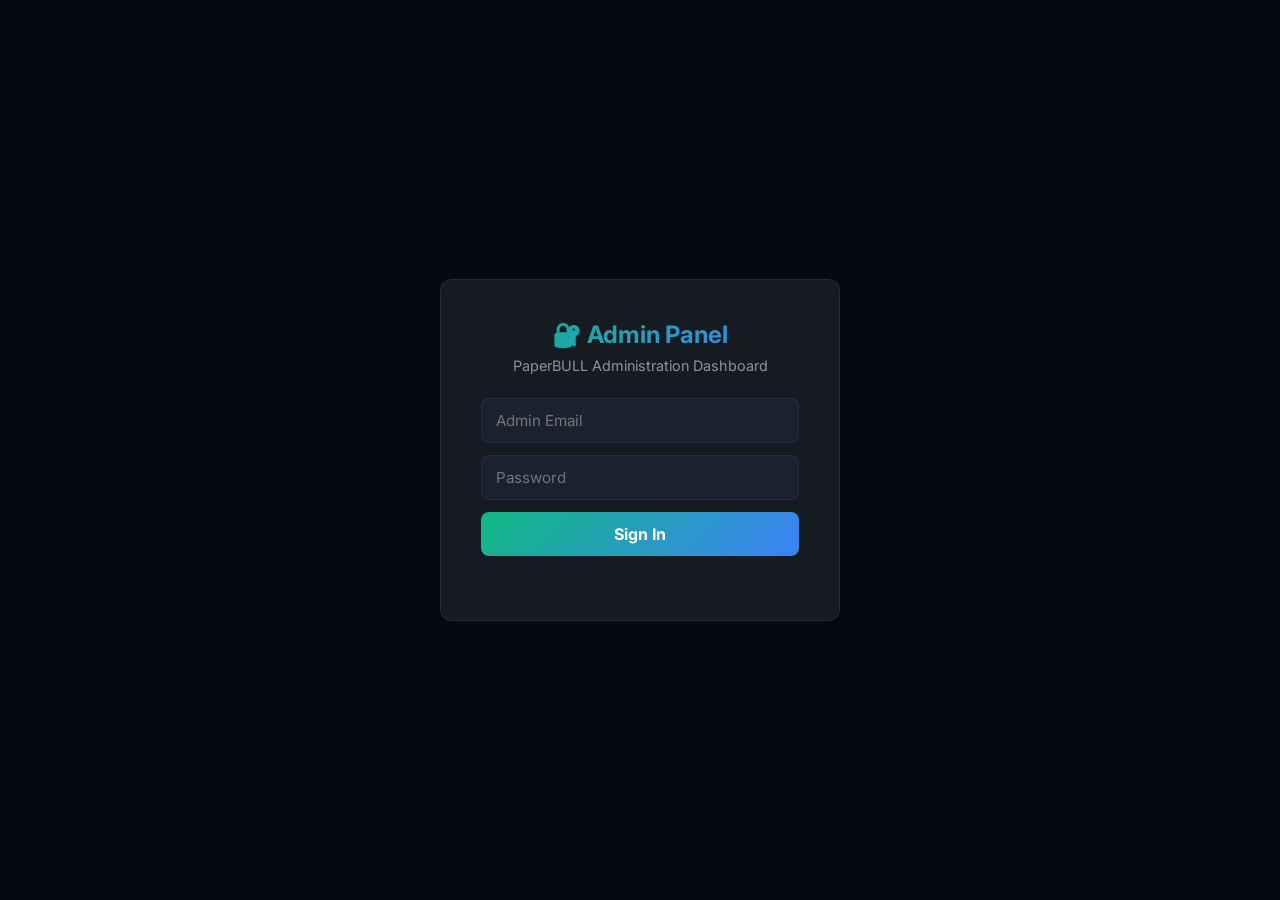
<file: admin.html>
<!DOCTYPE html>
<html lang="en" data-theme="dark">

<head>
    <meta charset="UTF-8">
    <meta name="viewport" content="width=device-width,initial-scale=1">
    <title>PaperBULL Admin Panel</title>
    <link
        href="https://fonts.googleapis.com/css2?family=Inter:wght@400;500;600;700;800&family=JetBrains+Mono:wght@400;600;700&display=swap"
        rel="stylesheet">
    <style>
        *,
        *::before,
        *::after {
            box-sizing: border-box;
            margin: 0;
            padding: 0
        }

        :root {
            --bg: #06090f;
            --bg2: #0d1117;
            --card: #161b22;
            --border: rgba(48, 62, 80, 0.5);
            --text: #e6edf3;
            --muted: #8b949e;
            --dim: #484f58;
            --accent: #10b981;
            --red: #ef4444;
            --blue: #3b82f6;
            --yellow: #f59e0b;
            --purple: #8b5cf6;
            --radius: 12px
        }

        body {
            font-family: 'Inter', sans-serif;
            background: var(--bg);
            color: var(--text);
            min-height: 100vh;
            display: flex
        }

        a {
            color: var(--accent);
            text-decoration: none
        }

        ::-webkit-scrollbar {
            width: 6px
        }

        ::-webkit-scrollbar-thumb {
            background: var(--dim);
            border-radius: 3px
        }

        .login-wrap {
            display: flex;
            justify-content: center;
            align-items: center;
            width: 100%;
            min-height: 100vh;
            flex-direction: column
        }

        .login-card {
            background: var(--card);
            border: 1px solid var(--border);
            border-radius: var(--radius);
            padding: 40px;
            max-width: 400px;
            width: 90%
        }

        .login-card h2 {
            text-align: center;
            margin-bottom: 8px;
            font-size: 1.5rem;
            background: linear-gradient(135deg, var(--accent), var(--blue));
            -webkit-background-clip: text;
            -webkit-text-fill-color: transparent
        }

        .login-card p {
            text-align: center;
            color: var(--muted);
            margin-bottom: 24px;
            font-size: 0.9rem
        }

        .login-card input {
            width: 100%;
            padding: 12px 14px;
            background: rgba(30, 40, 60, 0.5);
            border: 1px solid var(--border);
            border-radius: 8px;
            color: var(--text);
            margin-bottom: 12px;
            font-size: 0.95rem
        }

        .login-card input:focus {
            border-color: var(--accent);
            outline: none;
            box-shadow: 0 0 0 3px rgba(16, 185, 129, 0.1)
        }

        .login-card button {
            width: 100%;
            padding: 12px;
            background: linear-gradient(135deg, var(--accent), var(--blue));
            color: #fff;
            border: none;
            border-radius: 8px;
            font-weight: 700;
            cursor: pointer;
            font-size: 1rem;
            transition: all 0.2s
        }

        .login-card button:hover {
            transform: translateY(-2px);
            box-shadow: 0 4px 15px rgba(16, 185, 129, 0.3)
        }

        .login-error {
            color: var(--red);
            font-size: 0.85rem;
            text-align: center;
            margin-top: 8px;
            min-height: 1.2em
        }

        .admin-layout {
            display: flex;
            width: 100%;
            min-height: 100vh
        }

        .admin-sidebar {
            width: 240px;
            background: var(--bg2);
            border-right: 1px solid var(--border);
            padding: 20px 0;
            display: flex;
            flex-direction: column;
            flex-shrink: 0;
            position: fixed;
            top: 0;
            bottom: 0
        }

        .admin-sidebar h2 {
            padding: 0 20px;
            font-size: 1.2rem;
            margin-bottom: 24px;
            display: flex;
            align-items: center;
            gap: 8px
        }

        .admin-sidebar h2 span {
            font-size: 0.7rem;
            background: var(--red);
            color: #fff;
            padding: 2px 8px;
            border-radius: 10px;
            font-weight: 600
        }

        .admin-nav {
            flex: 1;
            display: flex;
            flex-direction: column;
            gap: 2px
        }

        .admin-nav button {
            display: flex;
            align-items: center;
            gap: 10px;
            padding: 10px 20px;
            background: none;
            border: none;
            color: var(--muted);
            cursor: pointer;
            font-size: 0.9rem;
            transition: all 0.15s;
            text-align: left;
            width: 100%
        }

        .admin-nav button:hover {
            background: rgba(255, 255, 255, 0.03);
            color: var(--text)
        }

        .admin-nav button.active {
            background: rgba(16, 185, 129, 0.08);
            color: var(--accent);
            border-right: 3px solid var(--accent)
        }

        .admin-nav button.logout {
            color: var(--red);
            margin-top: auto;
            border-top: 1px solid var(--border);
            padding-top: 14px
        }

        .admin-main {
            margin-left: 240px;
            flex: 1;
            padding: 24px;
            overflow-y: auto
        }

        .admin-topbar {
            display: flex;
            justify-content: space-between;
            align-items: center;
            margin-bottom: 24px;
            flex-wrap: wrap;
            gap: 12px
        }

        .admin-topbar h1 {
            font-size: 1.5rem;
            font-weight: 700
        }

        .admin-topbar .admin-date {
            color: var(--muted);
            font-family: 'JetBrains Mono', monospace;
            font-size: 0.85rem
        }

        .admin-section {
            display: none
        }

        .admin-section.active {
            display: block;
            animation: fadeIn .3s
        }

        @keyframes fadeIn {
            from {
                opacity: 0;
                transform: translateY(8px)
            }

            to {
                opacity: 1;
                transform: translateY(0)
            }
        }

        .stat-grid {
            display: grid;
            grid-template-columns: repeat(auto-fit, minmax(200px, 1fr));
            gap: 16px;
            margin-bottom: 24px
        }

        .stat-box {
            background: var(--card);
            border: 1px solid var(--border);
            border-radius: var(--radius);
            padding: 20px;
            position: relative;
            overflow: hidden
        }

        .stat-box::after {
            content: '';
            position: absolute;
            top: 0;
            left: 0;
            right: 0;
            height: 3px
        }

        .stat-box.green::after {
            background: var(--accent)
        }

        .stat-box.blue::after {
            background: var(--blue)
        }

        .stat-box.yellow::after {
            background: var(--yellow)
        }

        .stat-box.purple::after {
            background: var(--purple)
        }

        .stat-box.red::after {
            background: var(--red)
        }

        .stat-box .stat-label {
            font-size: 0.75rem;
            color: var(--muted);
            text-transform: uppercase;
            letter-spacing: 0.5px;
            margin-bottom: 6px
        }

        .stat-box .stat-value {
            font-size: 1.6rem;
            font-weight: 800;
            font-family: 'JetBrains Mono', monospace
        }

        .stat-box .stat-sub {
            font-size: 0.8rem;
            color: var(--muted);
            margin-top: 4px
        }

        .admin-table-wrap {
            overflow-x: auto;
            background: var(--card);
            border: 1px solid var(--border);
            border-radius: var(--radius)
        }

        .admin-table {
            width: 100%;
            border-collapse: collapse
        }

        .admin-table th {
            padding: 12px 16px;
            text-align: left;
            font-size: 0.75rem;
            text-transform: uppercase;
            letter-spacing: 0.5px;
            color: var(--muted);
            background: rgba(0, 0, 0, 0.2);
            position: sticky;
            top: 0
        }

        .admin-table td {
            padding: 10px 16px;
            border-top: 1px solid var(--border);
            font-size: 0.85rem
        }

        .admin-table tbody tr:hover {
            background: rgba(255, 255, 255, 0.02)
        }

        .badge {
            padding: 3px 10px;
            border-radius: 12px;
            font-size: 0.75rem;
            font-weight: 600
        }

        .badge-active {
            background: rgba(16, 185, 129, 0.15);
            color: var(--accent)
        }

        .badge-buy {
            background: rgba(16, 185, 129, 0.15);
            color: var(--accent)
        }

        .badge-sell {
            background: rgba(239, 68, 68, 0.15);
            color: var(--red)
        }

        .activity-feed {
            max-height: 500px;
            overflow-y: auto
        }

        .activity-item {
            display: flex;
            gap: 12px;
            padding: 12px 16px;
            border-bottom: 1px solid rgba(48, 62, 80, 0.3);
            align-items: flex-start
        }

        .activity-dot {
            width: 8px;
            height: 8px;
            border-radius: 50%;
            margin-top: 6px;
            flex-shrink: 0
        }

        .activity-text {
            flex: 1;
            font-size: 0.85rem;
            line-height: 1.4
        }

        .activity-time {
            font-size: 0.75rem;
            color: var(--dim);
            font-family: 'JetBrains Mono', monospace;
            white-space: nowrap
        }

        .chart-placeholder {
            background: var(--card);
            border: 1px solid var(--border);
            border-radius: var(--radius);
            padding: 24px;
            margin-bottom: 16px
        }

        .chart-placeholder h3 {
            margin-bottom: 16px;
            font-size: 1rem
        }

        .chart-placeholder canvas {
            width: 100%;
            height: 200px
        }

        .export-section {
            display: flex;
            gap: 12px;
            flex-wrap: wrap;
            margin-top: 16px
        }

        .export-btn {
            padding: 12px 28px;
            border: 1px solid var(--border);
            border-radius: 8px;
            background: var(--card);
            color: var(--text);
            cursor: pointer;
            font-weight: 600;
            font-size: 0.9rem;
            transition: all 0.2s;
            display: flex;
            align-items: center;
            gap: 8px
        }

        .export-btn:hover {
            border-color: var(--accent);
            background: rgba(16, 185, 129, 0.05)
        }

        .search-input {
            padding: 8px 14px;
            background: rgba(30, 40, 60, 0.5);
            border: 1px solid var(--border);
            border-radius: 8px;
            color: var(--text);
            font-size: 0.85rem;
            width: 250px
        }

        .search-input:focus {
            border-color: var(--accent);
            outline: none
        }

        @keyframes shakeX {

            0%,
            100% {
                transform: translateX(0);
            }

            20%,
            60% {
                transform: translateX(-8px);
            }

            40%,
            80% {
                transform: translateX(8px);
            }
        }

        input,
        button {
            font-family: inherit;
        }

        @media(max-width:768px) {
            .admin-sidebar {
                width: 100%;
                height: auto;
                position: relative;
                flex-direction: row;
                overflow-x: auto;
                padding: 10px;
                border-right: none;
                border-bottom: 1px solid var(--border)
            }

            .admin-sidebar h2 {
                display: none
            }

            .admin-nav {
                flex-direction: row;
                gap: 4px
            }

            .admin-nav button {
                padding: 8px 16px;
                white-space: nowrap;
                font-size: 0.8rem
            }

            .admin-nav button.logout {
                margin-top: 0;
                border-top: none
            }

            .admin-main {
                margin-left: 0;
                padding: 16px
            }

            .stat-grid {
                grid-template-columns: repeat(2, 1fr)
            }
        }
    </style>
</head>

<body>
    <!-- LOGIN -->
    <div id="adminLogin" class="login-wrap">
        <div class="login-card">
            <h2>🔐 Admin Panel</h2>
            <p>PaperBULL Administration Dashboard</p>
            <input type="email" id="adminEmail" placeholder="Admin Email" autocomplete="email">
            <input type="password" id="adminPassword" placeholder="Password" autocomplete="current-password">
            <button onclick="AdminAuth.login()">Sign In</button>
            <div class="login-error" id="adminLoginError"></div>
        </div>
    </div>

    <!-- DASHBOARD -->
    <div id="adminDashboard" class="admin-layout" style="display:none">
        <aside class="admin-sidebar">
            <h2>PaperBULL <span>ADMIN</span></h2>
            <nav class="admin-nav" id="adminNav">
                <button class="active" data-section="overview" onclick="Admin.showSection('overview')">📊
                    Overview</button>
                <button data-section="users" onclick="Admin.showSection('users')">👥 Users</button>
                <button data-section="trades" onclick="Admin.showSection('trades')">📈 Trade History</button>
                <button data-section="activity" onclick="Admin.showSection('activity')">📋 Activity Feed</button>
                <button data-section="analytics" onclick="Admin.showSection('analytics')">📉 Analytics</button>
                <button data-section="cloud" onclick="Admin.showSection('cloud')">☁️ Cloud Users</button>
                <button data-section="export" onclick="Admin.showSection('export')">💾 Export Data</button>
                <button class="logout" onclick="AdminAuth.logout()">🚪 Logout</button>
            </nav>
        </aside>
        <main class="admin-main">
            <div class="admin-topbar">
                <h1 id="sectionTitle">Dashboard Overview</h1>
                <span class="admin-date" id="adminDate"></span>
            </div>

            <!-- OVERVIEW -->
            <div id="sec-overview" class="admin-section active">
                <div class="stat-grid" id="overviewStats"></div>
                <div class="chart-placeholder">
                    <h3>User Registrations (Last 30 Days)</h3><canvas id="regChart" height="200"></canvas>
                </div>
                <div class="chart-placeholder">
                    <h3>Trading Volume</h3><canvas id="volChart" height="200"></canvas>
                </div>
            </div>

            <!-- USERS -->
            <div id="sec-users" class="admin-section">
                <div style="margin-bottom:16px"><input class="search-input" id="userSearch"
                        placeholder="Search users..." oninput="Admin.filterUsers()"></div>
                <div class="admin-table-wrap">
                    <table class="admin-table">
                        <thead>
                            <tr>
                                <th>ID</th>
                                <th>Name</th>
                                <th>Email</th>
                                <th>Phone</th>
                                <th>Joined</th>
                                <th>Last Login</th>
                                <th>Status</th>
                                <th>Level</th>
                                <th>Capital</th>
                                <th>Trades</th>
                            </tr>
                        </thead>
                        <tbody id="usersBody"></tbody>
                    </table>
                </div>
            </div>

            <!-- TRADES -->
            <div id="sec-trades" class="admin-section">
                <div class="admin-table-wrap">
                    <table class="admin-table">
                        <thead>
                            <tr>
                                <th>Time</th>
                                <th>User</th>
                                <th>Symbol</th>
                                <th>Side</th>
                                <th>Qty</th>
                                <th>Price</th>
                                <th>Mode</th>
                                <th>Status</th>
                            </tr>
                        </thead>
                        <tbody id="tradesBody"></tbody>
                    </table>
                </div>
            </div>

            <!-- ACTIVITY -->
            <div id="sec-activity" class="admin-section">
                <div class="admin-table-wrap">
                    <div class="activity-feed" id="activityFeed"></div>
                </div>
            </div>

            <!-- ANALYTICS -->
            <div id="sec-analytics" class="admin-section">
                <div class="stat-grid" id="analyticsStats"></div>
                <div class="chart-placeholder">
                    <h3>Capital Distribution</h3><canvas id="capitalChart" height="200"></canvas>
                </div>
                <div class="chart-placeholder">
                    <h3>Top Traded Stocks</h3><canvas id="topStocksChart" height="200"></canvas>
                </div>
            </div>

            <!-- EXPORT -->
            <div id="sec-export" class="admin-section">
                <p style="color:var(--muted);margin-bottom:16px">Export all platform data for analysis and backup.</p>
                <div class="export-section">
                    <button class="export-btn" onclick="Admin.exportJSON()">📄 Export JSON</button>
                    <button class="export-btn" onclick="Admin.exportCSV()">📊 Export CSV</button>
                    <button class="export-btn" onclick="Admin.exportAllUsers()">👥 Export All Users</button>
                </div>
            </div>

            <!-- CLOUD USERS -->
            <div id="sec-cloud" class="admin-section">
                <div style="display:flex;gap:12px;align-items:center;margin-bottom:16px;flex-wrap:wrap">
                    <p style="color:var(--muted);flex:1">Users from your live GitHub Pages site (fetched from cloud
                        registry)</p>
                    <div style="display:flex;gap:8px;align-items:center">
                        <input class="search-input" id="cloudBinId" placeholder="Registry Bin ID"
                            style="width:220px;font-family:'JetBrains Mono',monospace;font-size:0.8rem">
                        <button class="export-btn" onclick="Admin.setRegistryBinId()" style="padding:8px 16px">🔗
                            Set</button>
                        <button class="export-btn" onclick="Admin.refreshCloudUsers()"
                            style="padding:8px 16px;border-color:var(--accent)">🔄 Refresh from Cloud</button>
                    </div>
                </div>
                <div id="cloudStatus" style="margin-bottom:12px;font-size:0.85rem;color:var(--muted)"></div>
                <div class="stat-grid" id="cloudStats"></div>
                <div class="admin-table-wrap">
                    <table class="admin-table">
                        <thead>
                            <tr>
                                <th>User ID</th>
                                <th>Name</th>
                                <th>Email</th>
                                <th>Phone</th>
                                <th>Joined</th>
                                <th>Last Active</th>
                                <th>Browser</th>
                            </tr>
                        </thead>
                        <tbody id="cloudUsersBody"></tbody>
                    </table>
                </div>
            </div>
        </main>
    </div>

    <script>
        const ADMIN_CREDS = { email: 'sukhadiapratham952@gmail.com', password: 'admin@123' };

        const AdminAuth = {
            login() {
                const e = document.getElementById('adminEmail').value.trim();
                const p = document.getElementById('adminPassword').value;
                const err = document.getElementById('adminLoginError');
                if (e === ADMIN_CREDS.email && p === ADMIN_CREDS.password) {
                    sessionStorage.setItem('paperbull_admin', '1');
                    document.getElementById('adminLogin').style.display = 'none';
                    document.getElementById('adminDashboard').style.display = 'flex';
                    Admin.init();
                } else {
                    err.textContent = 'Invalid credentials. Access denied.';
                    document.querySelector('.login-card').style.animation = 'shakeX 0.5s ease';
                    setTimeout(() => document.querySelector('.login-card').style.animation = '', 500);
                }
            },
            logout() {
                sessionStorage.removeItem('paperbull_admin');
                document.getElementById('adminDashboard').style.display = 'none';
                document.getElementById('adminLogin').style.display = 'flex';
            },
            checkSession() {
                if (sessionStorage.getItem('paperbull_admin') === '1') {
                    document.getElementById('adminLogin').style.display = 'none';
                    document.getElementById('adminDashboard').style.display = 'flex';
                    Admin.init();
                }
            }
        };

        const Admin = {
            _allUsers: [], _allStates: {},

            init() {
                document.getElementById('adminDate').textContent = new Date().toLocaleDateString('en-IN', { weekday: 'long', year: 'numeric', month: 'long', day: 'numeric' });
                this._loadData();
                this.renderOverview();
            },

            _loadData() {
                try { this._allUsers = JSON.parse(localStorage.getItem('paperbull_users') || '[]'); } catch (e) { this._allUsers = []; }
                this._allStates = {};
                this._allUsers.forEach(u => {
                    try {
                        const d = JSON.parse(localStorage.getItem('paperbull_state_' + u.userId) || 'null');
                        if (d) this._allStates[u.userId] = d;
                    } catch (e) { }
                });
            },

            showSection(s) {
                document.querySelectorAll('.admin-section').forEach(el => el.classList.remove('active'));
                document.getElementById('sec-' + s).classList.add('active');
                document.querySelectorAll('#adminNav button').forEach(b => b.classList.remove('active'));
                document.querySelector(`#adminNav button[data-section="${s}"]`).classList.add('active');
                const titles = { overview: 'Dashboard Overview', users: 'User Management', trades: 'Trade History', activity: 'Activity Feed', analytics: 'Analytics', cloud: '☁️ Cloud Users (Live Site)', export: 'Export Data' };
                document.getElementById('sectionTitle').textContent = titles[s] || s;
                if (s === 'users') this.renderUsers();
                if (s === 'trades') this.renderTrades();
                if (s === 'activity') this.renderActivity();
                if (s === 'analytics') this.renderAnalytics();
                if (s === 'cloud') this.refreshCloudUsers();
            },

            renderOverview() {
                const totalUsers = this._allUsers.length;
                let totalTrades = 0, totalCapital = 0, totalXP = 0, activeToday = 0;
                const today = new Date().toDateString();
                Object.values(this._allStates).forEach(d => {
                    totalTrades += (d.totalTrades || 0);
                    totalCapital += (d.capital || 0);
                    totalXP += (d.xp || 0);
                });
                this._allUsers.forEach(u => { if (u.lastLogin && new Date(u.lastLogin).toDateString() === today) activeToday++; });
                document.getElementById('overviewStats').innerHTML =
                    `<div class="stat-box green"><div class="stat-label">Total Users</div><div class="stat-value">${totalUsers}</div><div class="stat-sub">Registered accounts</div></div>` +
                    `<div class="stat-box blue"><div class="stat-label">Total Trades</div><div class="stat-value">${totalTrades.toLocaleString('en-IN')}</div><div class="stat-sub">All time</div></div>` +
                    `<div class="stat-box yellow"><div class="stat-label">Total Capital</div><div class="stat-value">₹${(totalCapital / 100000).toFixed(1)}L</div><div class="stat-sub">Across all users</div></div>` +
                    `<div class="stat-box purple"><div class="stat-label">Total XP</div><div class="stat-value">${totalXP.toLocaleString('en-IN')}</div><div class="stat-sub">Earned by all users</div></div>` +
                    `<div class="stat-box red"><div class="stat-label">Active Today</div><div class="stat-value">${activeToday}</div><div class="stat-sub">Users logged in today</div></div>`;
                this._drawRegChart(); this._drawVolChart();
            },

            renderUsers() {
                const q = (document.getElementById('userSearch').value || '').toLowerCase();
                let users = this._allUsers;
                if (q) users = users.filter(u => (u.name || '').toLowerCase().includes(q) || (u.email || '').toLowerCase().includes(q));
                document.getElementById('usersBody').innerHTML = users.length ? users.map(u => {
                    const d = this._allStates[u.userId] || {};
                    return `<tr><td style="font-family:'JetBrains Mono',monospace;font-size:0.75rem;color:var(--dim)">${u.userId}</td><td><strong>${u.name || '—'}</strong></td><td>${u.email || '—'}</td><td>${u.phone || '—'}</td><td>${u.joined ? new Date(u.joined).toLocaleDateString('en-IN') : '—'}</td><td>${u.lastLogin ? new Date(u.lastLogin).toLocaleDateString('en-IN') : '—'}</td><td><span class="badge badge-active">Active</span></td><td>${d.level || 1}</td><td style="font-family:'JetBrains Mono',monospace">₹${(d.capital || 0).toLocaleString('en-IN')}</td><td>${d.totalTrades || 0}</td></tr>`;
                }).join('') : '<tr><td colspan="10" style="text-align:center;color:var(--dim);padding:40px">No users found</td></tr>';
            },

            filterUsers() { this.renderUsers(); },

            renderTrades() {
                let allTrades = [];
                this._allUsers.forEach(u => {
                    const d = this._allStates[u.userId];
                    if (d && d.orders) {
                        d.orders.forEach(o => { allTrades.push({ ...o, userName: u.name || u.email || u.userId }); });
                    }
                });
                allTrades.sort((a, b) => (b.time || '').localeCompare(a.time || ''));
                document.getElementById('tradesBody').innerHTML = allTrades.length ? allTrades.slice(0, 100).map(o => {
                    const sideCls = o.side === 'BUY' ? 'badge-buy' : 'badge-sell';
                    return `<tr><td style="font-family:'JetBrains Mono',monospace;font-size:0.8rem">${o.date || ''} ${o.time || ''}</td><td>${o.userName}</td><td><strong>${o.sym}</strong></td><td><span class="badge ${sideCls}">${o.side}</span></td><td>${o.qty}</td><td style="font-family:'JetBrains Mono',monospace">₹${(o.price || 0).toLocaleString('en-IN', { minimumFractionDigits: 2 })}</td><td>${o.mode}</td><td><span class="badge ${o.status === 'EXECUTED' ? 'badge-active' : 'badge-sell'}">${o.status}</span></td></tr>`;
                }).join('') : '<tr><td colspan="8" style="text-align:center;color:var(--dim);padding:40px">No trades yet</td></tr>';
            },

            renderActivity() {
                let allLogs = [];
                this._allUsers.forEach(u => {
                    const d = this._allStates[u.userId];
                    if (d && d.activityLog) {
                        d.activityLog.forEach(l => { allLogs.push({ ...l, userName: u.name || u.email || u.userId }); });
                    }
                });
                allLogs.sort((a, b) => (b.timestamp || 0) - (a.timestamp || 0));
                const colors = { login: 'var(--accent)', register: 'var(--blue)', buy_order: 'var(--accent)', sell_order: 'var(--red)', quiz: 'var(--yellow)', prediction: 'var(--purple)' };
                document.getElementById('activityFeed').innerHTML = allLogs.length ? allLogs.slice(0, 200).map(l =>
                    `<div class="activity-item"><div class="activity-dot" style="background:${colors[l.type] || 'var(--dim)'}"></div><div class="activity-text"><strong>${l.userName}</strong> — ${l.detail || l.type}</div><div class="activity-time">${l.timestamp ? new Date(l.timestamp).toLocaleString('en-IN') : '—'}</div></div>`
                ).join('') : '<div style="text-align:center;color:var(--dim);padding:40px">No activity yet</div>';
            },

            renderAnalytics() {
                let totalProfitable = 0, totalTrades = 0, avgLevel = 0, maxXP = 0;
                const userCount = Object.keys(this._allStates).length || 1;
                Object.values(this._allStates).forEach(d => {
                    totalProfitable += (d.profitableTrades || 0);
                    totalTrades += (d.totalTrades || 0);
                    avgLevel += (d.level || 1);
                    maxXP = Math.max(maxXP, d.xp || 0);
                });
                const winRate = totalTrades ? Math.round(totalProfitable / totalTrades * 100) : 0;
                document.getElementById('analyticsStats').innerHTML =
                    `<div class="stat-box green"><div class="stat-label">Win Rate</div><div class="stat-value">${winRate}%</div></div>` +
                    `<div class="stat-box blue"><div class="stat-label">Avg Level</div><div class="stat-value">${(avgLevel / userCount).toFixed(1)}</div></div>` +
                    `<div class="stat-box yellow"><div class="stat-label">Max XP</div><div class="stat-value">${maxXP.toLocaleString('en-IN')}</div></div>` +
                    `<div class="stat-box purple"><div class="stat-label">Profitable Trades</div><div class="stat-value">${totalProfitable}/${totalTrades}</div></div>`;
                this._drawCapitalChart(); this._drawTopStocksChart();
            },

            _drawRegChart() {
                const c = document.getElementById('regChart'); if (!c) return;
                const ctx = c.getContext('2d'); const w = c.width, h = c.height; ctx.clearRect(0, 0, w, h);
                const data = Array.from({ length: 30 }, () => Math.floor(Math.random() * 5));
                data[data.length - 1] = this._allUsers.length;
                const max = Math.max(...data, 1); const barW = w / data.length - 4;
                data.forEach((v, i) => {
                    const bh = (v / max) * (h - 40);
                    ctx.fillStyle = 'rgba(16,185,129,0.6)';
                    ctx.fillRect(i * (barW + 4) + 2, h - bh - 20, barW, bh);
                });
            },

            _drawVolChart() {
                const c = document.getElementById('volChart'); if (!c) return;
                const ctx = c.getContext('2d'); const w = c.width, h = c.height; ctx.clearRect(0, 0, w, h);
                const data = Array.from({ length: 20 }, () => Math.floor(Math.random() * 1000) + 100);
                const max = Math.max(...data, 1); const step = w / (data.length - 1 || 1);
                const grad = ctx.createLinearGradient(0, 0, 0, h);
                grad.addColorStop(0, 'rgba(59,130,246,0.3)'); grad.addColorStop(1, 'rgba(0,0,0,0)');
                ctx.beginPath(); ctx.moveTo(0, h);
                data.forEach((v, i) => { ctx.lineTo(i * step, h - ((v / max) * (h - 40)) - 20); });
                ctx.lineTo(w, h); ctx.closePath(); ctx.fillStyle = grad; ctx.fill();
                ctx.beginPath();
                data.forEach((v, i) => { const y = h - ((v / max) * (h - 40)) - 20; i === 0 ? ctx.moveTo(0, y) : ctx.lineTo(i * step, y); });
                ctx.strokeStyle = 'var(--blue)'; ctx.lineWidth = 2; ctx.stroke();
            },

            _drawCapitalChart() {
                const c = document.getElementById('capitalChart'); if (!c) return;
                const ctx = c.getContext('2d'); const w = c.width, h = c.height; ctx.clearRect(0, 0, w, h);
                const capitals = Object.values(this._allStates).map(d => d.capital || 0).sort((a, b) => b - a).slice(0, 10);
                if (!capitals.length) return;
                const max = Math.max(...capitals, 1); const barH = (h - 20) / capitals.length;
                const colors = ['#10b981', '#3b82f6', '#f59e0b', '#8b5cf6', '#ec4899', '#06b6d4', '#84cc16', '#ef4444', '#f97316', '#14b8a6'];
                capitals.forEach((v, i) => {
                    const bw = (v / max) * (w - 100);
                    ctx.fillStyle = colors[i % colors.length];
                    ctx.fillRect(80, i * barH + 2, bw, barH - 4);
                    ctx.fillStyle = 'var(--muted)'; ctx.font = '11px JetBrains Mono'; ctx.textAlign = 'right';
                    ctx.fillText('₹' + (v / 100000).toFixed(1) + 'L', 75, i * barH + barH / 2 + 4);
                });
            },

            _drawTopStocksChart() {
                const c = document.getElementById('topStocksChart'); if (!c) return;
                const ctx = c.getContext('2d'); const w = c.width, h = c.height; ctx.clearRect(0, 0, w, h);
                const symCount = {};
                Object.values(this._allStates).forEach(d => {
                    if (d.orders) d.orders.forEach(o => { symCount[o.sym] = (symCount[o.sym] || 0) + 1; });
                });
                const sorted = Object.entries(symCount).sort((a, b) => b[1] - a[1]).slice(0, 8);
                if (!sorted.length) return;
                const max = Math.max(...sorted.map(s => s[1]), 1); const barW = w / sorted.length - 8;
                sorted.forEach(([sym, cnt], i) => {
                    const bh = (cnt / max) * (h - 50);
                    ctx.fillStyle = 'rgba(139,92,246,0.6)';
                    ctx.fillRect(i * (barW + 8) + 4, h - bh - 30, barW, bh);
                    ctx.fillStyle = 'var(--muted)'; ctx.font = '10px Inter'; ctx.textAlign = 'center';
                    ctx.fillText(sym, i * (barW + 8) + 4 + barW / 2, h - 14);
                    ctx.fillText(cnt, i * (barW + 8) + 4 + barW / 2, h - bh - 34);
                });
            },

            exportJSON() {
                const data = { users: this._allUsers, states: this._allStates, exportedAt: new Date().toISOString() };
                const blob = new Blob([JSON.stringify(data, null, 2)], { type: 'application/json' });
                const a = document.createElement('a'); a.href = URL.createObjectURL(blob);
                a.download = 'paperbull_admin_export_' + new Date().toISOString().slice(0, 10) + '.json'; a.click();
            },

            exportCSV() {
                let csv = 'UserID,Name,Email,Phone,Joined,Level,Capital,Trades,XP\n';
                this._allUsers.forEach(u => {
                    const d = this._allStates[u.userId] || {};
                    csv += `${u.userId},"${u.name || ''}","${u.email || ''}","${u.phone || ''}",${u.joined ? new Date(u.joined).toLocaleDateString('en-IN') : ''},${d.level || 1},${d.capital || 0},${d.totalTrades || 0},${d.xp || 0}\n`;
                });
                const blob = new Blob([csv], { type: 'text/csv' });
                const a = document.createElement('a'); a.href = URL.createObjectURL(blob);
                a.download = 'paperbull_users_' + new Date().toISOString().slice(0, 10) + '.csv'; a.click();
            },

            exportAllUsers() {
                const blob = new Blob([JSON.stringify(this._allUsers, null, 2)], { type: 'application/json' });
                const a = document.createElement('a'); a.href = URL.createObjectURL(blob);
                a.download = 'paperbull_users_raw_' + new Date().toISOString().slice(0, 10) + '.json'; a.click();
            },

            // Cloud Users
            _cloudApiKey: '$2a$10$xxxxxxxxxxxxxxxxxxxxxxxxxxxxxxxxxxxxxxxxxxxxxxxxxxxxxxxx',
            _cloudBaseUrl: 'https://api.jsonbin.io/v3/b/',

            setRegistryBinId() {
                const binId = document.getElementById('cloudBinId').value.trim();
                if (!binId) { document.getElementById('cloudStatus').textContent = '❌ Enter a valid Bin ID'; return; }
                localStorage.setItem('paperbull_registry_bin_id', binId);
                document.getElementById('cloudStatus').textContent = '✅ Registry Bin ID saved. Click Refresh.';
                document.getElementById('cloudStatus').style.color = 'var(--accent)';
            },

            async refreshCloudUsers() {
                const binId = document.getElementById('cloudBinId').value.trim() || localStorage.getItem('paperbull_registry_bin_id');
                if (binId) document.getElementById('cloudBinId').value = binId;
                if (!binId) {
                    document.getElementById('cloudStatus').innerHTML = '⚠️ No Registry Bin ID set. <br>When users register on your live site, a bin is auto-created. Check localStorage for <code>paperbull_registry_bin_id</code>, or paste the bin ID above.';
                    document.getElementById('cloudStatus').style.color = 'var(--yellow)';
                    document.getElementById('cloudUsersBody').innerHTML = '<tr><td colspan="7" style="text-align:center;color:var(--dim);padding:40px">No cloud data — set a Registry Bin ID first</td></tr>';
                    return;
                }
                document.getElementById('cloudStatus').textContent = '⏳ Fetching from cloud...';
                document.getElementById('cloudStatus').style.color = 'var(--muted)';
                try {
                    const res = await fetch(this._cloudBaseUrl + binId + '/latest', {
                        headers: { 'X-Master-Key': this._cloudApiKey }
                    });
                    const json = await res.json();
                    if (json && json.record && Array.isArray(json.record.users)) {
                        const users = json.record.users;
                        document.getElementById('cloudStatus').textContent = `✅ Loaded ${users.length} user(s) from cloud — Last updated: ${json.record.lastUpdated || 'unknown'}`;
                        document.getElementById('cloudStatus').style.color = 'var(--accent)';
                        document.getElementById('cloudStats').innerHTML =
                            `<div class="stat-box green"><div class="stat-label">Cloud Users</div><div class="stat-value">${users.length}</div><div class="stat-sub">From live site</div></div>` +
                            `<div class="stat-box blue"><div class="stat-label">Registry Bin</div><div class="stat-value" style="font-size:0.7rem;word-break:break-all">${binId}</div></div>`;
                        document.getElementById('cloudUsersBody').innerHTML = users.length ? users.map(u =>
                            `<tr><td style="font-family:'JetBrains Mono',monospace;font-size:0.75rem;color:var(--dim)">${u.userId || '—'}</td><td><strong>${u.name || '—'}</strong></td><td>${u.email || '—'}</td><td>${u.phone || '—'}</td><td>${u.joined ? new Date(u.joined).toLocaleDateString('en-IN') : '—'}</td><td>${u.lastActive || '—'}</td><td style="font-size:0.7rem;color:var(--dim);max-width:200px;overflow:hidden;text-overflow:ellipsis">${u.userAgent || '—'}</td></tr>`
                        ).join('') : '<tr><td colspan="7" style="text-align:center;color:var(--dim);padding:40px">No users in cloud registry yet</td></tr>';
                    } else {
                        document.getElementById('cloudStatus').textContent = '❌ Invalid response from cloud. Check the Bin ID.';
                        document.getElementById('cloudStatus').style.color = 'var(--red)';
                    }
                } catch (e) {
                    document.getElementById('cloudStatus').textContent = '❌ Failed to fetch: ' + e.message;
                    document.getElementById('cloudStatus').style.color = 'var(--red)';
                }
            }
        };

        // Init
        document.addEventListener('DOMContentLoaded', () => {
            AdminAuth.checkSession();
            document.getElementById('adminPassword').addEventListener('keydown', e => { if (e.key === 'Enter') AdminAuth.login(); });
            // Pre-fill registry bin ID from localStorage
            const savedBin = localStorage.getItem('paperbull_registry_bin_id');
            if (savedBin) document.getElementById('cloudBinId').value = savedBin;
        });
    </script>
</body>

</html>
</file>
